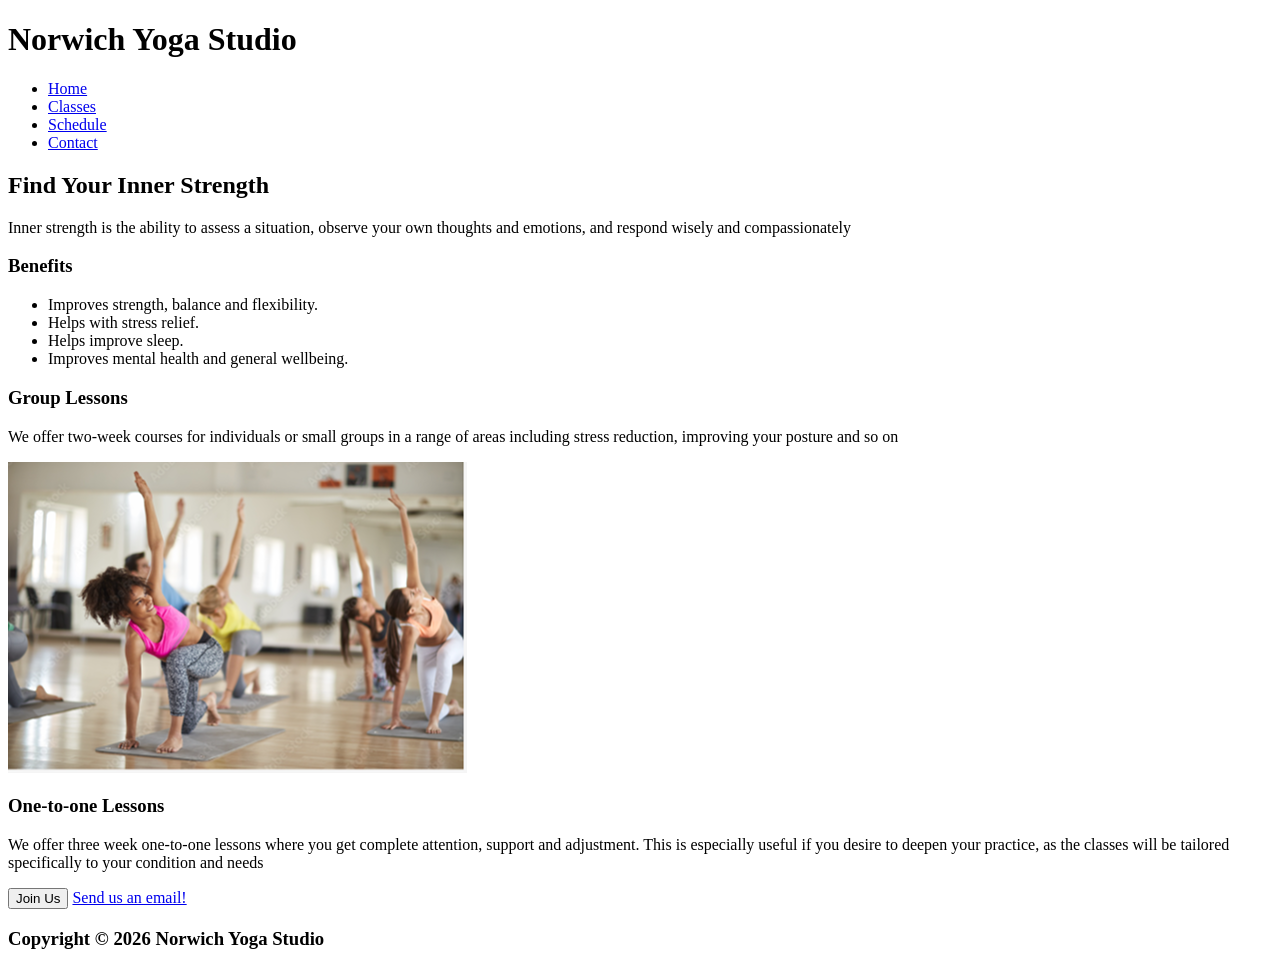
<file: week1/yoga/index.html>
<!DOCTYPE html>
<html>
    <head>
        <meta name="author" content="Jake C Ross">
        <title>Norwich Yoga Studio</title>
    </head>
    <header>
        <h1>Norwich Yoga Studio</h1>

        <nav>
            <ul>
                <li><a href="index.html">Home</a></li>
                <li><a href="Classes.html">Classes</a></li>
                <li><a href="Schedule.html">Schedule</a></li>
                <li><a href="Contact.html">Contact</a></li>
            </ul>
        </nav>
    </header>
    <main>
        <article>
            <h2>Find Your Inner Strength</h2>
            <p>Inner strength is the ability to assess a situation, observe your own thoughts and emotions, and respond wisely and compassionately</p>
        </article>
        <h3>Benefits</h3>
        <ul>
            <li>Improves strength, balance and flexibility.</li>
            <li>Helps with stress relief.</li>
            <li>Helps improve sleep.</li>
            <li>Improves mental health and general wellbeing.</li>
        </ul>
        <section>
            <article>
                <h3>Group Lessons</h3>
                <p>We offer two-week courses for individuals or small groups in a range of areas including stress reduction, improving your posture and so on</p>
                <img src="assets/group_yoga.png">
            </article>
            <article>
                <h3>One-to-one Lessons</h3>
                <p>We offer three week one-to-one lessons where you get complete attention, support and adjustment. This is especially useful if you desire to deepen your practice, as the classes will be tailored specifically to your condition and needs</p>
            </article>
        </section>
        <button>Join Us</button>
        <a href="malito:norwichyoga@yoga.com">Send us an email!</a>
    </main>
    <footer>
        <h3>Copyright © 2026 Norwich Yoga Studio</h3>
    </footer>
</html>
</file>
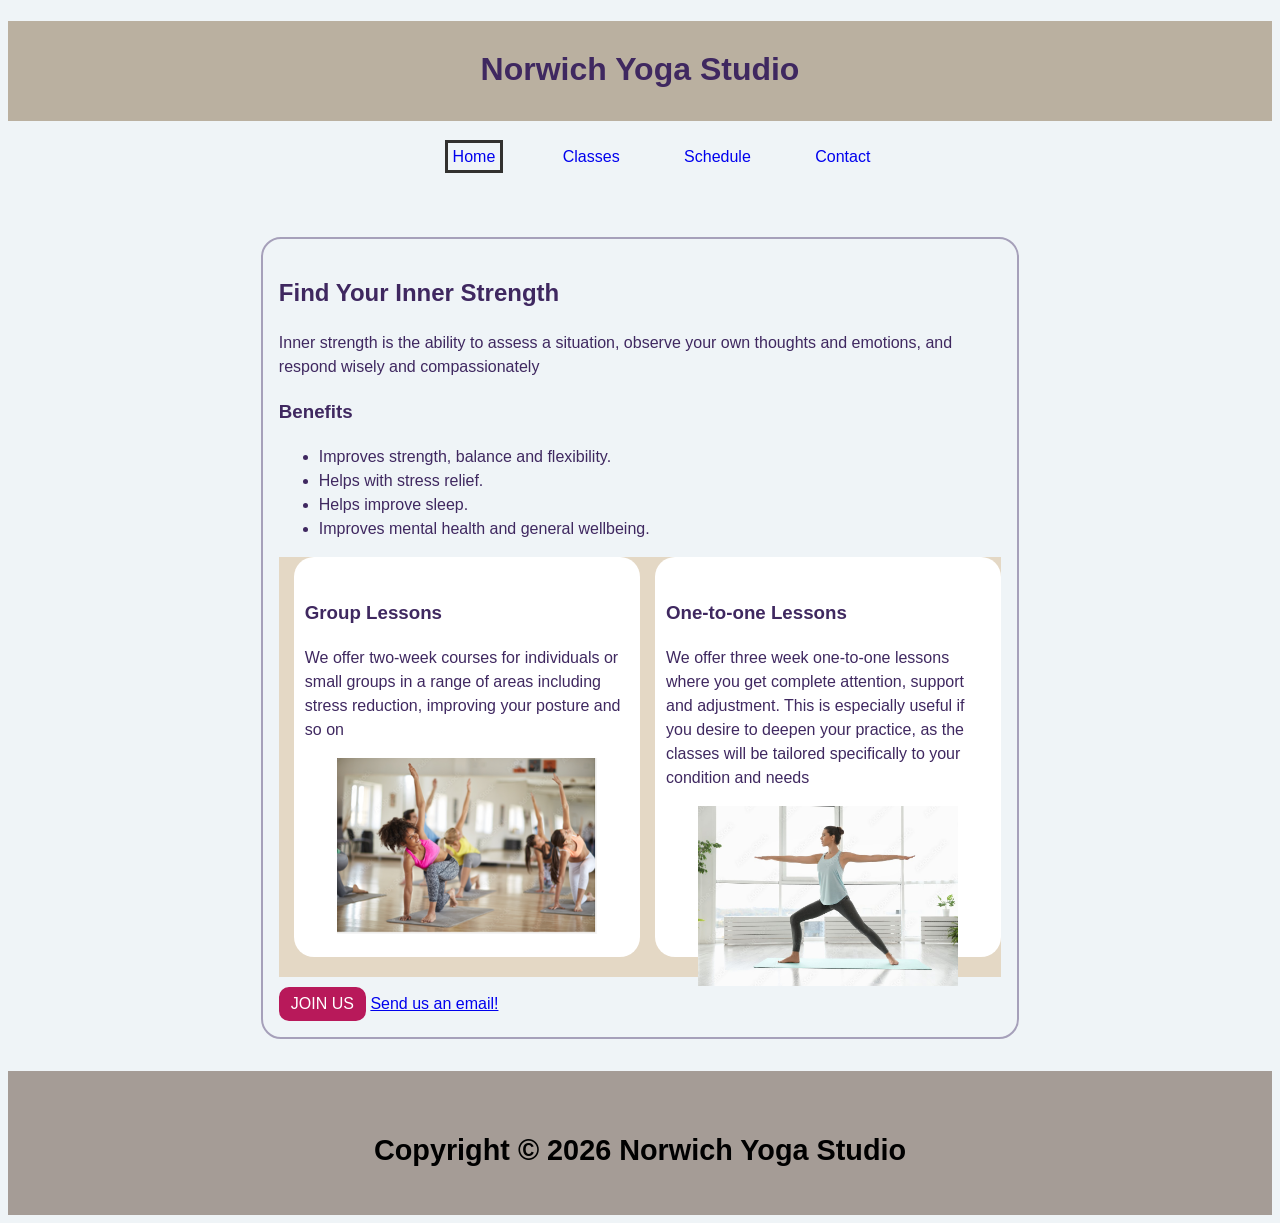
<file: week2/yoga/index.html>
<!DOCTYPE html>
<html>
    <head>
        <meta name="author" content="Jake C Ross">
        <title>Norwich Yoga Studio</title>
        <link rel="stylesheet" href="style.css">
    </head>
    <body>
        <header>
            <h1>Norwich Yoga Studio</h1>
        </header>
        <nav>
            <ul>
                <li><a href="index.html" class="active">Home</a></li>
                <li><a href="Classes.html">Classes</a></li>
                <li><a href="Schedule.html">Schedule</a></li>
                <li><a href="Contact.html">Contact</a></li>
            </ul>
        </nav>
        <main>
            <article>
                <h2>Find Your Inner Strength</h2>
                <p>Inner strength is the ability to assess a situation, observe your own thoughts and emotions, and respond wisely and compassionately</p>
            </article>
            <h3>Benefits</h3>
            <ul>
                <li>Improves strength, balance and flexibility.</li>
                <li>Helps with stress relief.</li>
                <li>Helps improve sleep.</li>
                <li>Improves mental health and general wellbeing.</li>
            </ul>
            <section>
                <article class="services">
                    <h3>Group Lessons</h3>
                    <p>We offer two-week courses for individuals or small groups in a range of areas including stress reduction, improving your posture and so on</p>
                    <img src="assets/group_yoga.png">
                </article>
                <article class="services">
                    <h3>One-to-one Lessons</h3>
                    <p>We offer three week one-to-one lessons where you get complete attention, support and adjustment. This is especially useful if you desire to deepen your practice, as the classes will be tailored specifically to your condition and needs</p>
                    <img src="assets/yoga0.jpeg">
                </article>
            </section>
            <button class="btn">Join Us</button>
            <a href="malito:norwichyoga@yoga.com" id="maillink">Send us an email!</a>
        </main>
        <footer>
            <h1>Copyright © 2026 Norwich Yoga Studio</h1>
        </footer>
    </body>
</html>
</file>
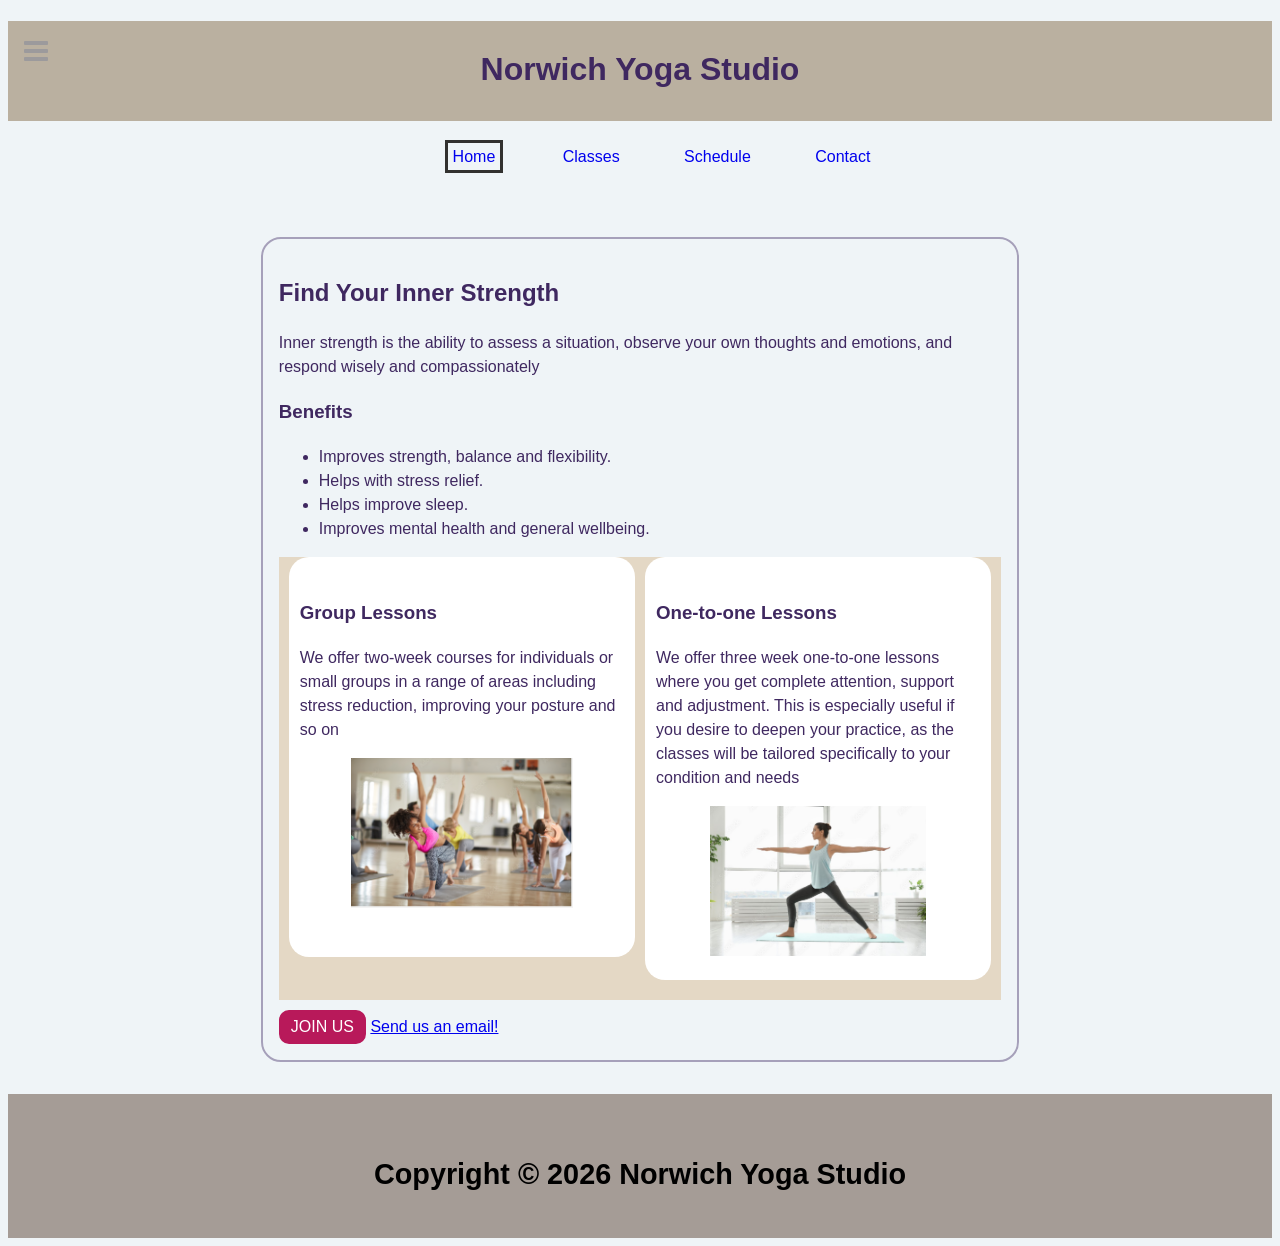
<file: week3/yoga/index.html>
<!DOCTYPE html>
<html>
    <head> <!--The head is for content that need to load first and quickly, nothing to do with layour or the header and content within it (with expections like the title) wont be seen-->
        <meta name="author" content="Jake C Ross">
        <meta name="viewport" content="width=device-width, initial-scale=1"> <!--Viewport is just to do with sizing and zoom of the page and the browser looks specifically for "viewport" for instructions on how it should be done. Whats happening here is we are making the width equal the device width and initial scale 1 is setting the page zoom to 100-->
        <title>Norwich Yoga Studio</title>
        <link rel="stylesheet" href="style.css">
        <link rel="stylesheet" href="https://cdnjs.cloudflare.com/ajax/libs/font-awesome/4.7.0/css/font-awesome.min.css"> <!--This is the stylesheet that contains what we need for the hamburger and does not overwrite or effect our style.css or anything-->
    </head>
    <body>
        <div id="wrapper"> <!--Remember that ids can only be used once and classes can be reused as many times as you want-->
            <header>
                <h1>Norwich Yoga Studio</h1>
                <a><i class="fa fa-bars" id="hamburger"></i></a>
            </header>
            <nav>
                <ul>
                    <li><a href="index.html" class="active">Home</a></li>                       <!--Notice too how if somthing is inside of a tag in my code, I will always put it indented forward under what its inside. Keep the indentation like that for readability and avoiding issus of putting the wrong content in a tag-->
                    <li><a href="Classes.html">Classes</a></li>
                    <li><a href="Schedule.html">Schedule</a></li>
                    <li><a href="Contact.html">Contact</a></li>
                </ul>
            </nav>
        </div>
        <main>
            <article>
                <h2>Find Your Inner Strength</h2>
                <p>Inner strength is the ability to assess a situation, observe your own thoughts and emotions, and respond wisely and compassionately</p>
            </article>
            <h3>Benefits</h3>
            <ul>
                <li>Improves strength, balance and flexibility.</li>  <!--Remember its written like english ul = unordered list, ol = ordered list, li = list item-->
                <li>Helps with stress relief.</li>
                <li>Helps improve sleep.</li>
                <li>Improves mental health and general wellbeing.</li>
            </ul>
            <section>
                <article class="services">
                    <h3>Group Lessons</h3>
                    <p>We offer two-week courses for individuals or small groups in a range of areas including stress reduction, improving your posture and so on</p>
                    <img src="assets/group_yoga.png">
                </article>
                <article class="services">
                    <h3>One-to-one Lessons</h3>
                    <p>We offer three week one-to-one lessons where you get complete attention, support and adjustment. This is especially useful if you desire to deepen your practice, as the classes will be tailored specifically to your condition and needs</p>
                    <img src="assets/yoga0.jpeg">
                </article>
            </section>
            <button class="btn">Join Us</button>
            <a href="malito:norwichyoga@yoga.com" id="maillink">Send us an email!</a>
        </main>
        <footer>
            <h1>Copyright © 2026 Norwich Yoga Studio</h1>
        </footer>
    </body>
</html>
</file>
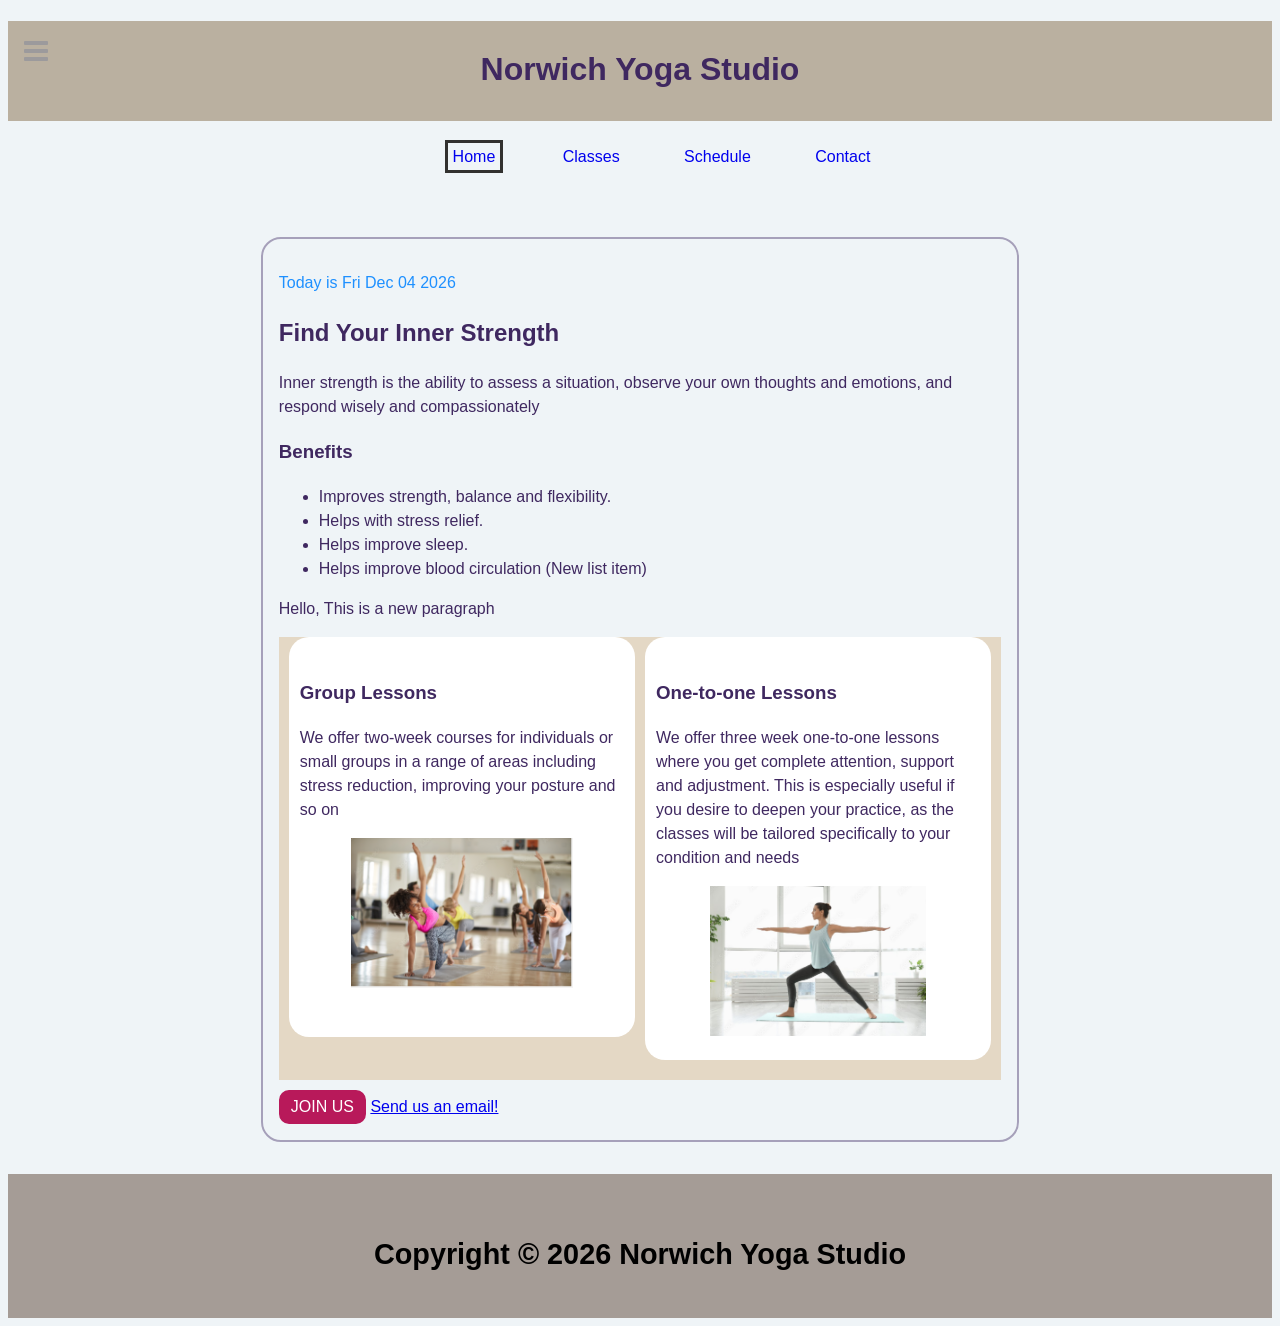
<file: week4/yoga/index.html>
<!DOCTYPE html>
<html>
    <head> <!--The head is for content that need to load first and quickly, nothing to do with layour or the header and content within it (with expections like the title) wont be seen-->
        <meta name="author" content="Jake C Ross">
        <meta name="viewport" content="width=device-width, initial-scale=1"> <!--Viewport is just to do with sizing and zoom of the page and the browser looks specifically for "viewport" for instructions on how it should be done. Whats happening here is we are making the width equal the device width and initial scale 1 is setting the page zoom to 100-->
        <title>Norwich Yoga Studio</title>
        <link rel="stylesheet" href="style.css">
        <script src="script.js" defer></script>
        <link rel="stylesheet" href="https://cdnjs.cloudflare.com/ajax/libs/font-awesome/4.7.0/css/font-awesome.min.css"> <!--This is the stylesheet that contains what we need for the hamburger and does not overwrite or effect our style.css or anything-->
    </head>
    <body>
        <div id="wrapper"> <!--Remember that ids can only be used once and classes can be reused as many times as you want-->
            <header>
                <h1>Norwich Yoga Studio</h1>
                <a><i class="fa fa-bars" id="hamburger"></i></a>
            </header>
            <nav>
                <ul>
                    <li><a href="index.html" class="active">Home</a></li>                       <!--Notice too how if somthing is inside of a tag in my code, I will always put it indented forward under what its inside. Keep the indentation like that for readability and avoiding issus of putting the wrong content in a tag-->
                    <li><a href="Classes.html">Classes</a></li>
                    <li><a href="Schedule.html">Schedule</a></li>
                    <li><a href="Contact.html">Contact</a></li>
                </ul>
            </nav>
        </div>
        <main>
            <p class="mypara"></p>
            <article>
                <h2>Find Your Inner Strength</h2>
                <p>Inner strength is the ability to assess a situation, observe your own thoughts and emotions, and respond wisely and compassionately</p>
            </article>
            <h3>Benefits</h3>
            <ul class="benefitslist">
                <li>Improves strength, balance and flexibility.</li>  <!--Remember its written like english ul = unordered list, ol = ordered list, li = list item-->
                <li>Helps with stress relief.</li>
                <li>Helps improve sleep.</li>
                <li>Improves mental health and general wellbeing.</li>
            </ul>
            <section class="mySection">
                <article class="services">
                    <h3>Group Lessons</h3>
                    <p>We offer two-week courses for individuals or small groups in a range of areas including stress reduction, improving your posture and so on</p>
                    <img src="assets/group_yoga.png">
                </article>
                <article class="services">
                    <h3>One-to-one Lessons</h3>
                    <p>We offer three week one-to-one lessons where you get complete attention, support and adjustment. This is especially useful if you desire to deepen your practice, as the classes will be tailored specifically to your condition and needs</p>
                    <img src="assets/yoga0.jpeg">
                </article>
            </section>
            <button class="btn">Join Us</button>
            <a href="malito:norwichyoga@yoga.com" id="maillink">Send us an email!</a>
        </main>
        <footer>
            <h1>Copyright © 2026 Norwich Yoga Studio</h1>
        </footer>
    </body>
</html>
</file>
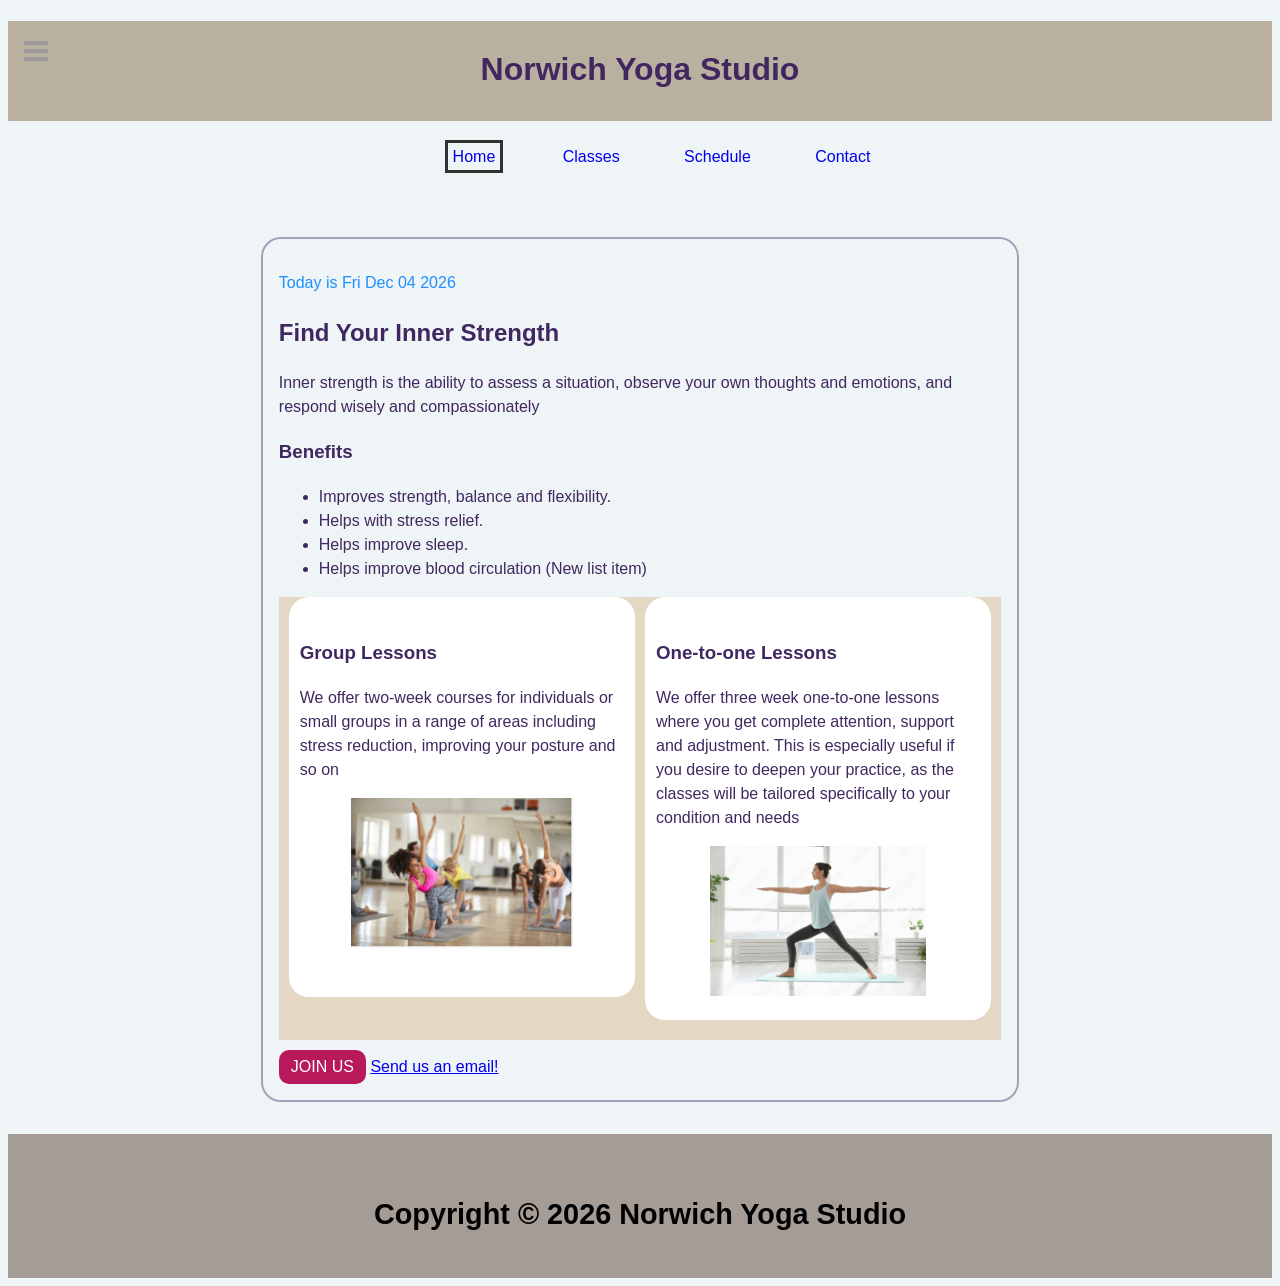
<file: week5/yoga/index.html>
<!DOCTYPE html>
<html>
    <head> <!--The head is for content that need to load first and quickly, nothing to do with layour or the header and content within it (with expections like the title) wont be seen-->
        <meta name="author" content="Jake C Ross">
        <meta name="viewport" content="width=device-width, initial-scale=1"> <!--Viewport is just to do with sizing and zoom of the page and the browser looks specifically for "viewport" for instructions on how it should be done. Whats happening here is we are making the width equal the device width and initial scale 1 is setting the page zoom to 100-->
        <title>Norwich Yoga Studio</title>
        <link rel="stylesheet" href="style.css">
        <script src="script.js" defer></script>
        <link rel="stylesheet" href="https://cdnjs.cloudflare.com/ajax/libs/font-awesome/4.7.0/css/font-awesome.min.css"> <!--This is the stylesheet that contains what we need for the hamburger and does not overwrite or effect our style.css or anything-->
    </head>
    <body>
        <div id="wrapper"> <!--Remember that ids can only be used once and classes can be reused as many times as you want-->
            <header>
                <h1>Norwich Yoga Studio</h1>
                <a><i class="fa fa-bars" id="hamburger"></i></a>
            </header>
            <nav>
                <ul class="navlist">
                    <li><a href="index.html" class="active">Home</a></li>                       <!--Notice too how if somthing is inside of a tag in my code, I will always put it indented forward under what its inside. Keep the indentation like that for readability and avoiding issus of putting the wrong content in a tag-->
                    <li><a href="Classes.html">Classes</a></li>
                    <li><a href="Schedule.html">Schedule</a></li>
                    <li><a href="Contact.html">Contact</a></li>
                </ul>
            </nav>
        </div>
        <main>
            <p class="mypara"></p>
            <article>
                <h2>Find Your Inner Strength</h2>
                <p>Inner strength is the ability to assess a situation, observe your own thoughts and emotions, and respond wisely and compassionately</p>
            </article>
            <h3>Benefits</h3>
            <ul class="benefitslist">
                <li>Improves strength, balance and flexibility.</li>  <!--Remember its written like english ul = unordered list, ol = ordered list, li = list item-->
                <li>Helps with stress relief.</li>
                <li>Helps improve sleep.</li>
                <li>Improves mental health and general wellbeing.</li>
            </ul>
            <section class="mySection">
                <article class="services">
                    <h3>Group Lessons</h3>
                    <p>We offer two-week courses for individuals or small groups in a range of areas including stress reduction, improving your posture and so on</p>
                    <img src="assets/group_yoga.png">
                </article>
                <article class="services">
                    <h3>One-to-one Lessons</h3>
                    <p>We offer three week one-to-one lessons where you get complete attention, support and adjustment. This is especially useful if you desire to deepen your practice, as the classes will be tailored specifically to your condition and needs</p>
                    <img src="assets/yoga0.jpeg">
                </article>
            </section>
            <button class="btn">Join Us</button>
            <a href="malito:norwichyoga@yoga.com" id="maillink">Send us an email!</a>
        </main>
        <footer>
            <h1>Copyright © 2026 Norwich Yoga Studio</h1>
        </footer>
    </body>
</html>
</file>
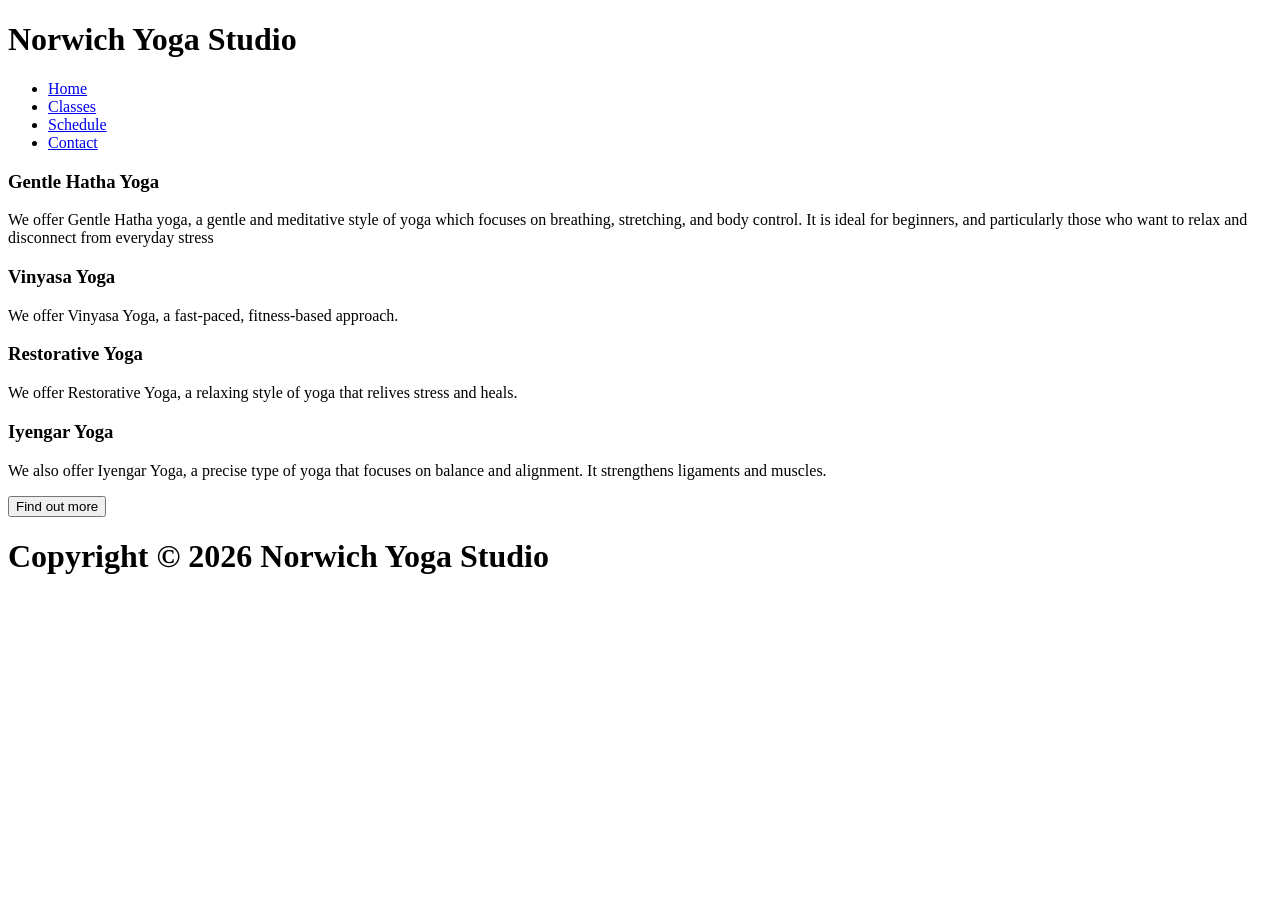
<file: week1/yoga/classes.html>
<!DOCTYPE html>
<html>
    <head>
        <meta name="author" content="Jake C Ross">
        <title>Norwich Yoga Studio: Classes</title>
    </head>
    <header>
        <h1>Norwich Yoga Studio</h1>

        <nav>
            <ul>
                <li><a href="index.html">Home</a></li>
                <li><a href="Classes.html">Classes</a></li>
                <li><a href="Schedule.html">Schedule</a></li>
                <li><a href="Contact.html">Contact</a></li>
            </ul>
        </nav>
    </header>
    <main>
        <section>
            <article>
                <h3>Gentle Hatha Yoga</h3>
                <p>We offer Gentle Hatha yoga, a gentle and meditative style of yoga which focuses on breathing, stretching, and body control. It is ideal for beginners, and particularly those who want to relax and disconnect from everyday stress</p>
            </article>
            <article>
                <h3>Vinyasa Yoga</h3>
                <p>We offer Vinyasa Yoga, a fast-paced, fitness-based approach.</p>
            </article>
            <article>
                <h3>Restorative Yoga</h3>
                <p>We offer Restorative Yoga, a relaxing style of yoga that relives stress and heals.</p>
            </article>
            <article>
                <h3>Iyengar Yoga</h3>
                <p>We also offer Iyengar Yoga, a precise type of yoga that focuses on balance and alignment. It strengthens ligaments and muscles.</p>
            </article>
            <button>Find out more</button>
        </section>
    </main>
    <footer>
        <h1>Copyright © 2026 Norwich Yoga Studio</h1>
    </footer>

</html>
</file>
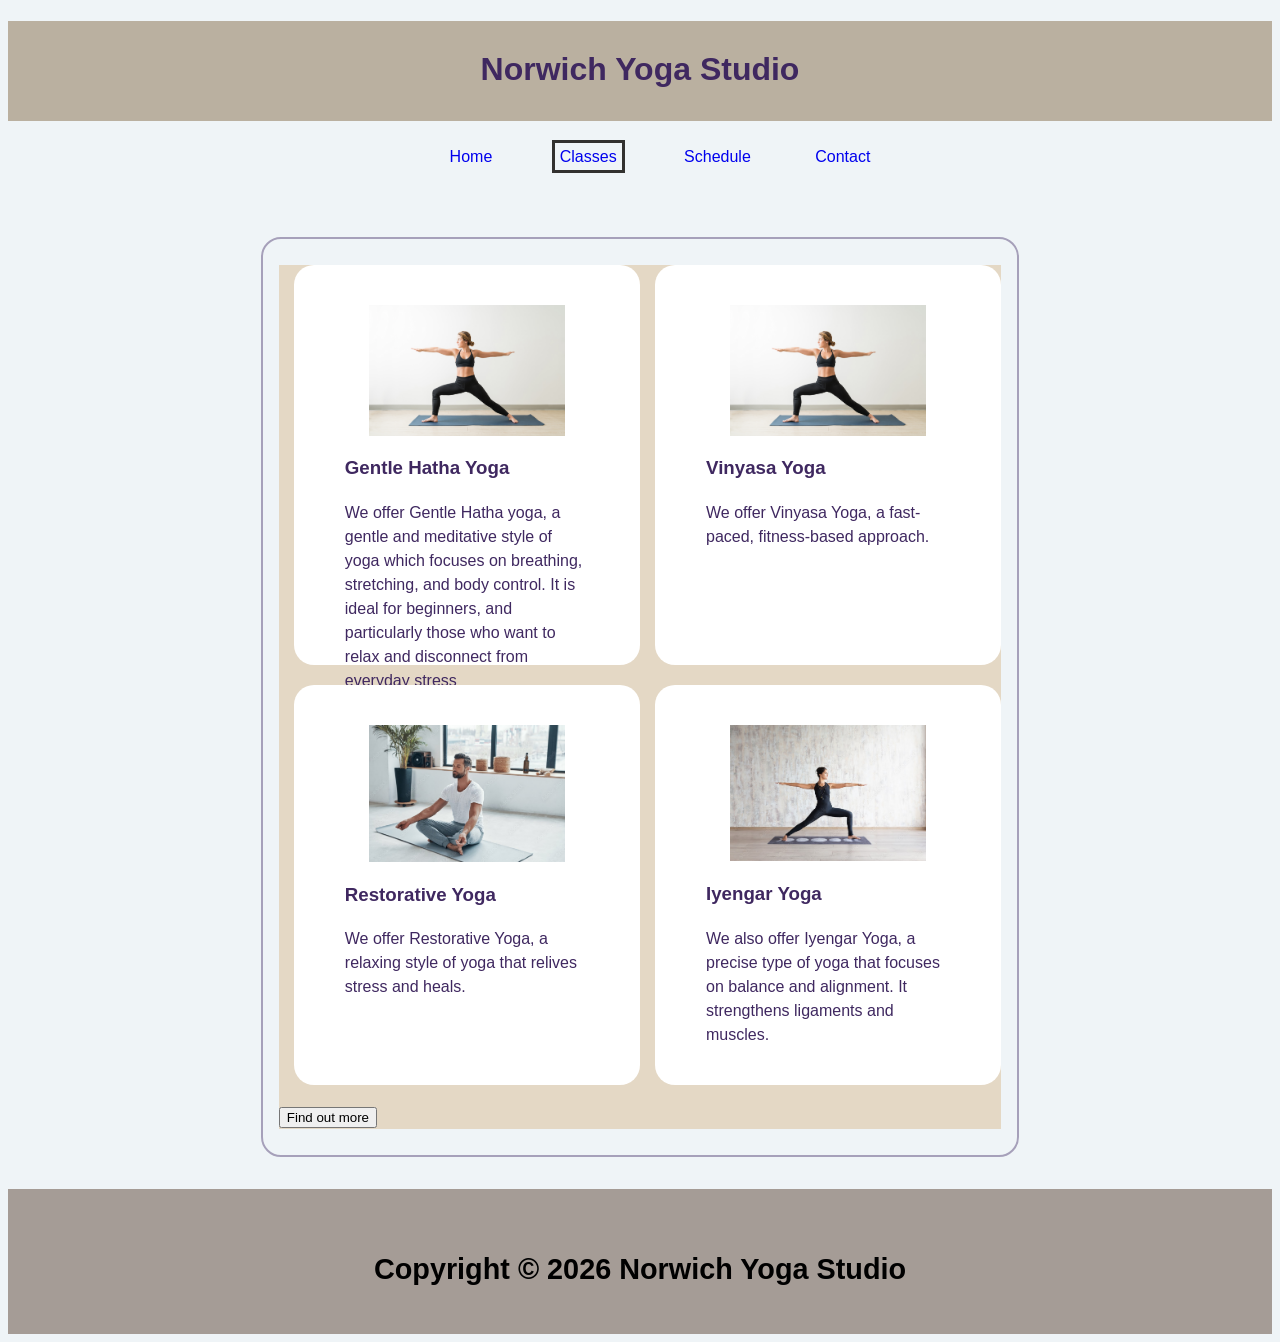
<file: week2/yoga/classes.html>
<!DOCTYPE html>
<html>
    <head>
        <meta name="author" content="Jake C Ross">
        <title>Norwich Yoga Studio: Classes</title>
        <link rel="stylesheet" href="style.css">
    </head>
    <body>
        <header>
            <h1>Norwich Yoga Studio</h1>
        </header>
        <nav>
            <ul>
                <li><a href="index.html">Home</a></li>
                <li><a href="Classes.html" class="active">Classes</a></li>
                <li><a href="Schedule.html">Schedule</a></li>
                <li><a href="Contact.html">Contact</a></li>
            </ul>
        </nav>
        <main>
            <section>
                <article class="services">
                    <figure>
                        <img src="assets/yoga1.jpeg">
                            <figcaption>
                                <h3>Gentle Hatha Yoga</h3>
                                <p>We offer Gentle Hatha yoga, a gentle and meditative style of yoga which focuses on breathing, stretching, and body control. It is ideal for beginners, and particularly those who want to relax and disconnect from everyday stress</p>
                            </figcaption>
                    </figure>
                </article>
                <article class="services">
                    <figure>
                        <img src="assets/yoga1.jpeg">
                            <figcaption>
                                <h3>Vinyasa Yoga</h3>
                                <p>We offer Vinyasa Yoga, a fast-paced, fitness-based approach.</p>
                            </figcaption>
                    </figure>
                </article>
                <article class="services">
                    <figure>
                        <img src="assets/yoga3.jpeg">
                            <figcaption>
                                <h3>Restorative Yoga</h3>
                                <p>We offer Restorative Yoga, a relaxing style of yoga that relives stress and heals.</p>
                            </figcaption> 
                    </figure>
                </article>
                <article class="services">
                    <figure>
                        <img src="assets/yoga4.jpeg">
                            <figcaption>
                                <h3>Iyengar Yoga</h3>
                                <p>We also offer Iyengar Yoga, a precise type of yoga that focuses on balance and alignment. It strengthens ligaments and muscles.</p>
                            </figcaption>
                    </figure>
                </article>
                <button>Find out more</button>  
            </section>
        </main>
        <footer>
            <h1>Copyright © 2026 Norwich Yoga Studio</h1>
        </footer>
    </body>
</html>
</file>
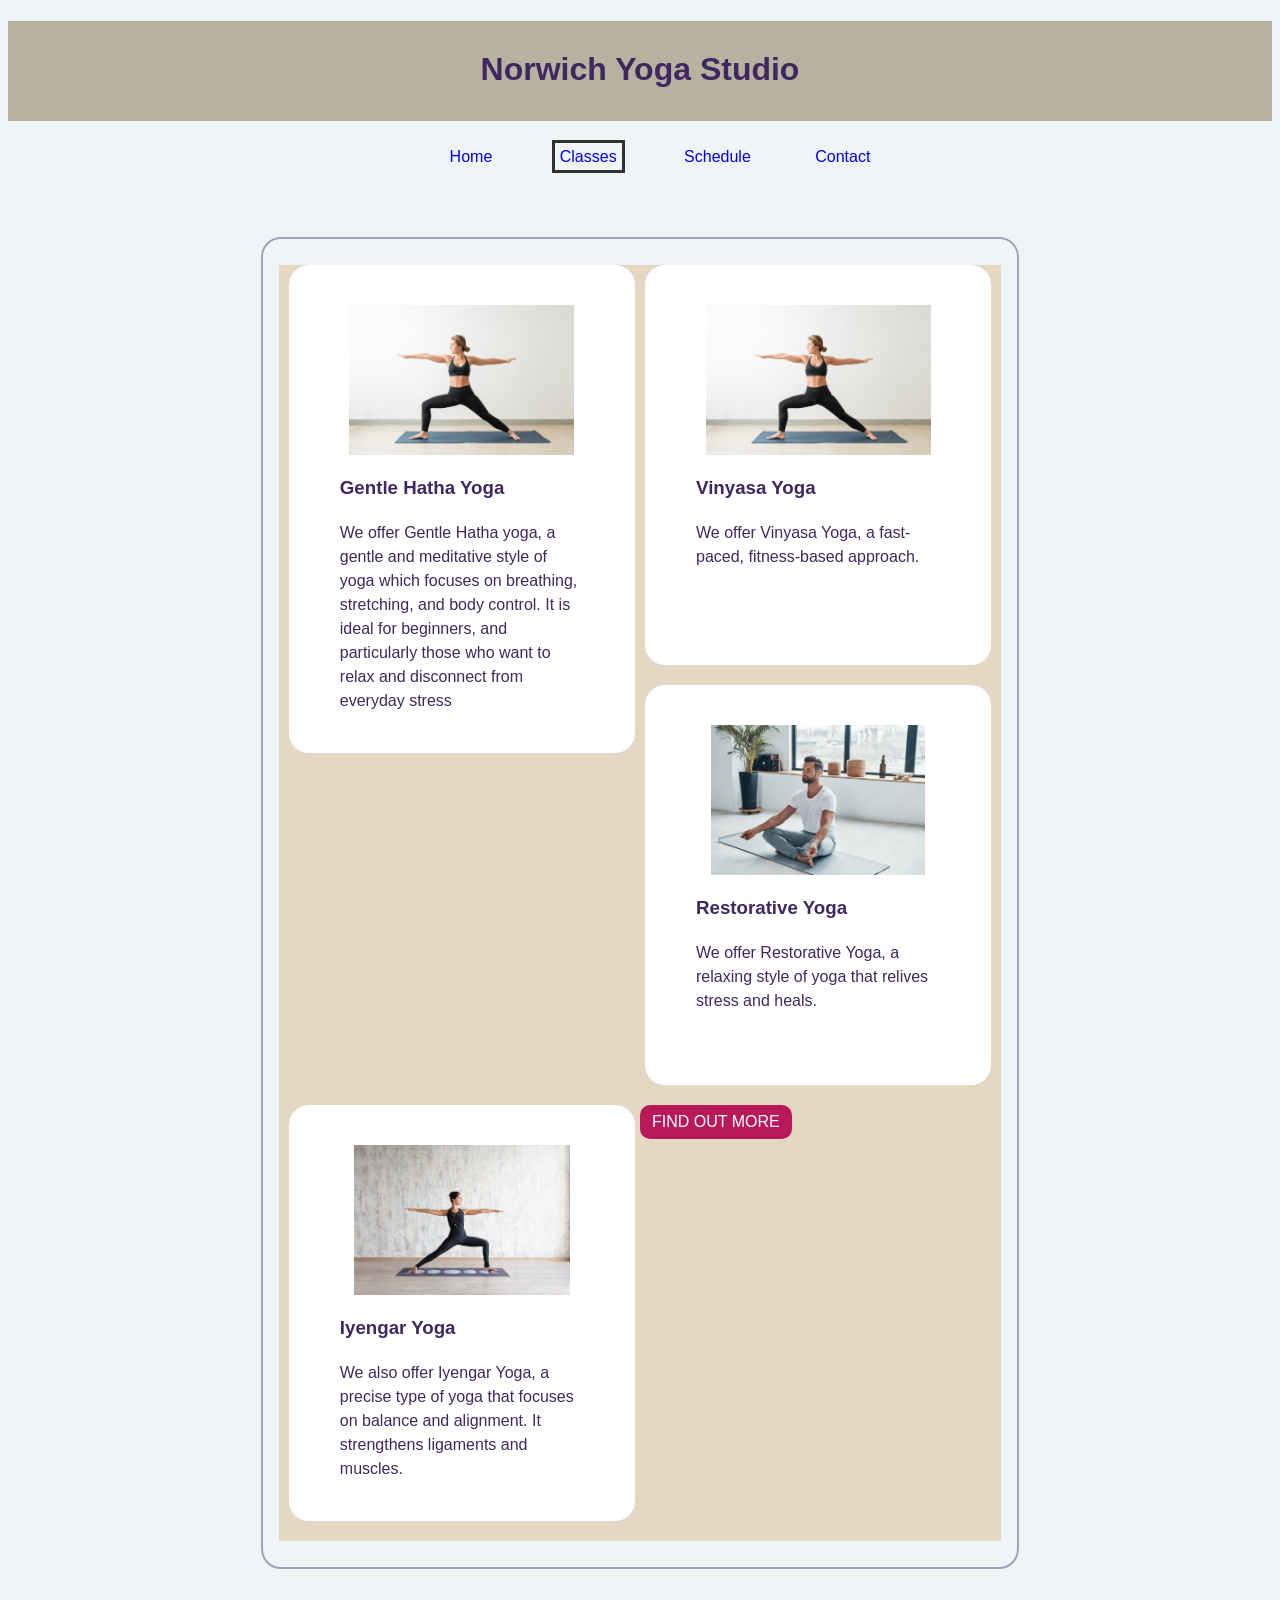
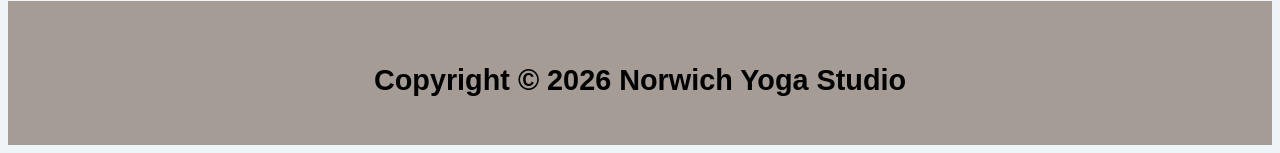
<file: week3/yoga/classes.html>
<!DOCTYPE html>
<html>
    <head>
        <meta name="author" content="Jake C Ross">
        <meta name="viewport" content="width=device-width, initial-scale=1">
        <title>Norwich Yoga Studio: Classes</title>
        <link rel="stylesheet" href="style.css">
        <link rel="stylesheet" href="https://cdnjs.cloudflare.com/ajax/libs/font-awesome/4.7.0/css/font-awesome.min.css">
    </head>
    <body>
        <div id="wrapper">
            <header>
                <h1>Norwich Yoga Studio</h1>
            </header>
            <nav>
                <ul>
                    <li><a href="index.html">Home</a></li>
                    <li><a href="Classes.html" class="active">Classes</a></li>
                    <li><a href="Schedule.html">Schedule</a></li>
                    <li><a href="Contact.html">Contact</a></li>
                </ul>
            </nav>
        </div>
        <main>
            <section>
                <article class="services">
                    <figure>
                        <img src="assets/yoga1.jpeg">
                            <figcaption>
                                <h3>Gentle Hatha Yoga</h3>
                                <p>We offer Gentle Hatha yoga, a gentle and meditative style of yoga which focuses on breathing, stretching, and body control. It is ideal for beginners, and particularly those who want to relax and disconnect from everyday stress</p>
                            </figcaption>
                    </figure>
                </article>
                <article class="services">
                    <figure>
                        <img src="assets/yoga1.jpeg">
                            <figcaption>
                                <h3>Vinyasa Yoga</h3>
                                <p>We offer Vinyasa Yoga, a fast-paced, fitness-based approach.</p>
                            </figcaption>
                    </figure>
                </article>
                <article class="services">
                    <figure>
                        <img src="assets/yoga3.jpeg">
                            <figcaption>
                                <h3>Restorative Yoga</h3>
                                <p>We offer Restorative Yoga, a relaxing style of yoga that relives stress and heals.</p>
                            </figcaption> 
                    </figure>
                </article>
                <article class="services">
                    <figure>
                        <img src="assets/yoga4.jpeg">
                            <figcaption>
                                <h3>Iyengar Yoga</h3>
                                <p>We also offer Iyengar Yoga, a precise type of yoga that focuses on balance and alignment. It strengthens ligaments and muscles.</p>
                            </figcaption>
                    </figure>
                </article>
                <button class="btn">Find out more</button>  
            </section>
        </main>
        <footer>
            <h1>Copyright © 2026 Norwich Yoga Studio</h1>
        </footer>
    </body>
</html>
</file>
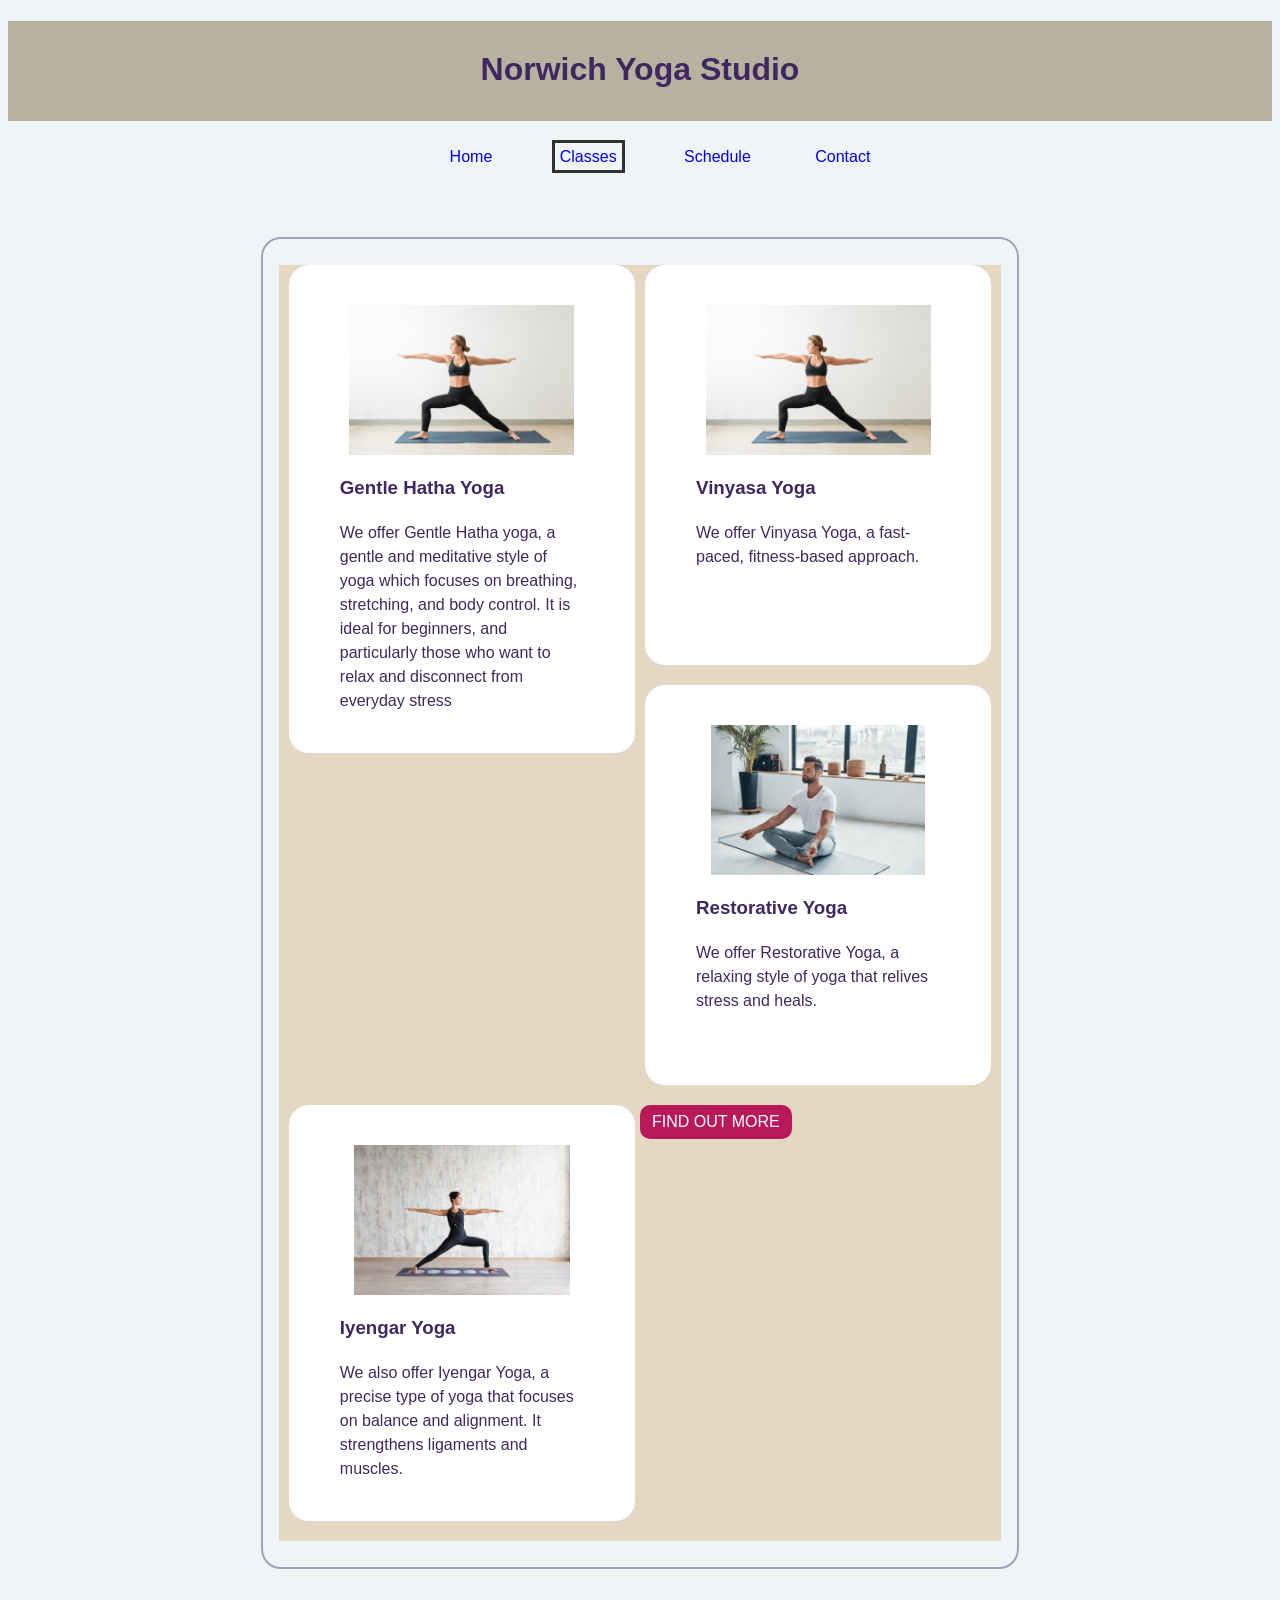
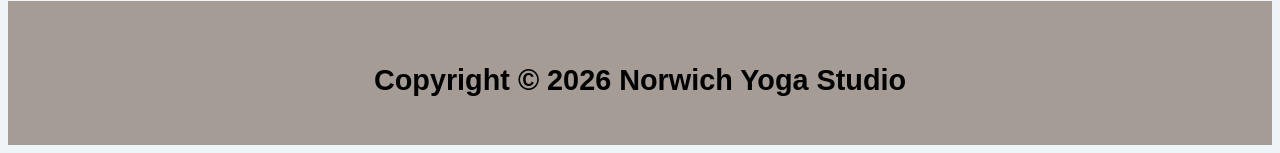
<file: week4/yoga/classes.html>
<!DOCTYPE html>
<html>
    <head>
        <meta name="author" content="Jake C Ross">
        <meta name="viewport" content="width=device-width, initial-scale=1">
        <title>Norwich Yoga Studio: Classes</title>
        <link rel="stylesheet" href="style.css">
        <script src="script.js" defer></script>
        <link rel="stylesheet" href="https://cdnjs.cloudflare.com/ajax/libs/font-awesome/4.7.0/css/font-awesome.min.css">
    </head>
    <body>
        <div id="wrapper">
            <header>
                <h1>Norwich Yoga Studio</h1>
            </header>
            <nav>
                <ul>
                    <li><a href="index.html">Home</a></li>
                    <li><a href="Classes.html" class="active">Classes</a></li>
                    <li><a href="Schedule.html">Schedule</a></li>
                    <li><a href="Contact.html">Contact</a></li>
                </ul>
            </nav>
        </div>
        <main>
            <section>
                <article class="services">
                    <figure>
                        <img src="assets/yoga1.jpeg">
                            <figcaption>
                                <h3>Gentle Hatha Yoga</h3>
                                <p>We offer Gentle Hatha yoga, a gentle and meditative style of yoga which focuses on breathing, stretching, and body control. It is ideal for beginners, and particularly those who want to relax and disconnect from everyday stress</p>
                            </figcaption>
                    </figure>
                </article>
                <article class="services">
                    <figure>
                        <img src="assets/yoga1.jpeg">
                            <figcaption>
                                <h3>Vinyasa Yoga</h3>
                                <p>We offer Vinyasa Yoga, a fast-paced, fitness-based approach.</p>
                            </figcaption>
                    </figure>
                </article>
                <article class="services">
                    <figure>
                        <img src="assets/yoga3.jpeg">
                            <figcaption>
                                <h3>Restorative Yoga</h3>
                                <p>We offer Restorative Yoga, a relaxing style of yoga that relives stress and heals.</p>
                            </figcaption> 
                    </figure>
                </article>
                <article class="services">
                    <figure>
                        <img src="assets/yoga4.jpeg">
                            <figcaption>
                                <h3>Iyengar Yoga</h3>
                                <p>We also offer Iyengar Yoga, a precise type of yoga that focuses on balance and alignment. It strengthens ligaments and muscles.</p>
                            </figcaption>
                    </figure>
                </article>
                <button class="btn">Find out more</button>  
            </section>
        </main>
        <footer>
            <h1>Copyright © 2026 Norwich Yoga Studio</h1>
        </footer>
    </body>
</html>
</file>
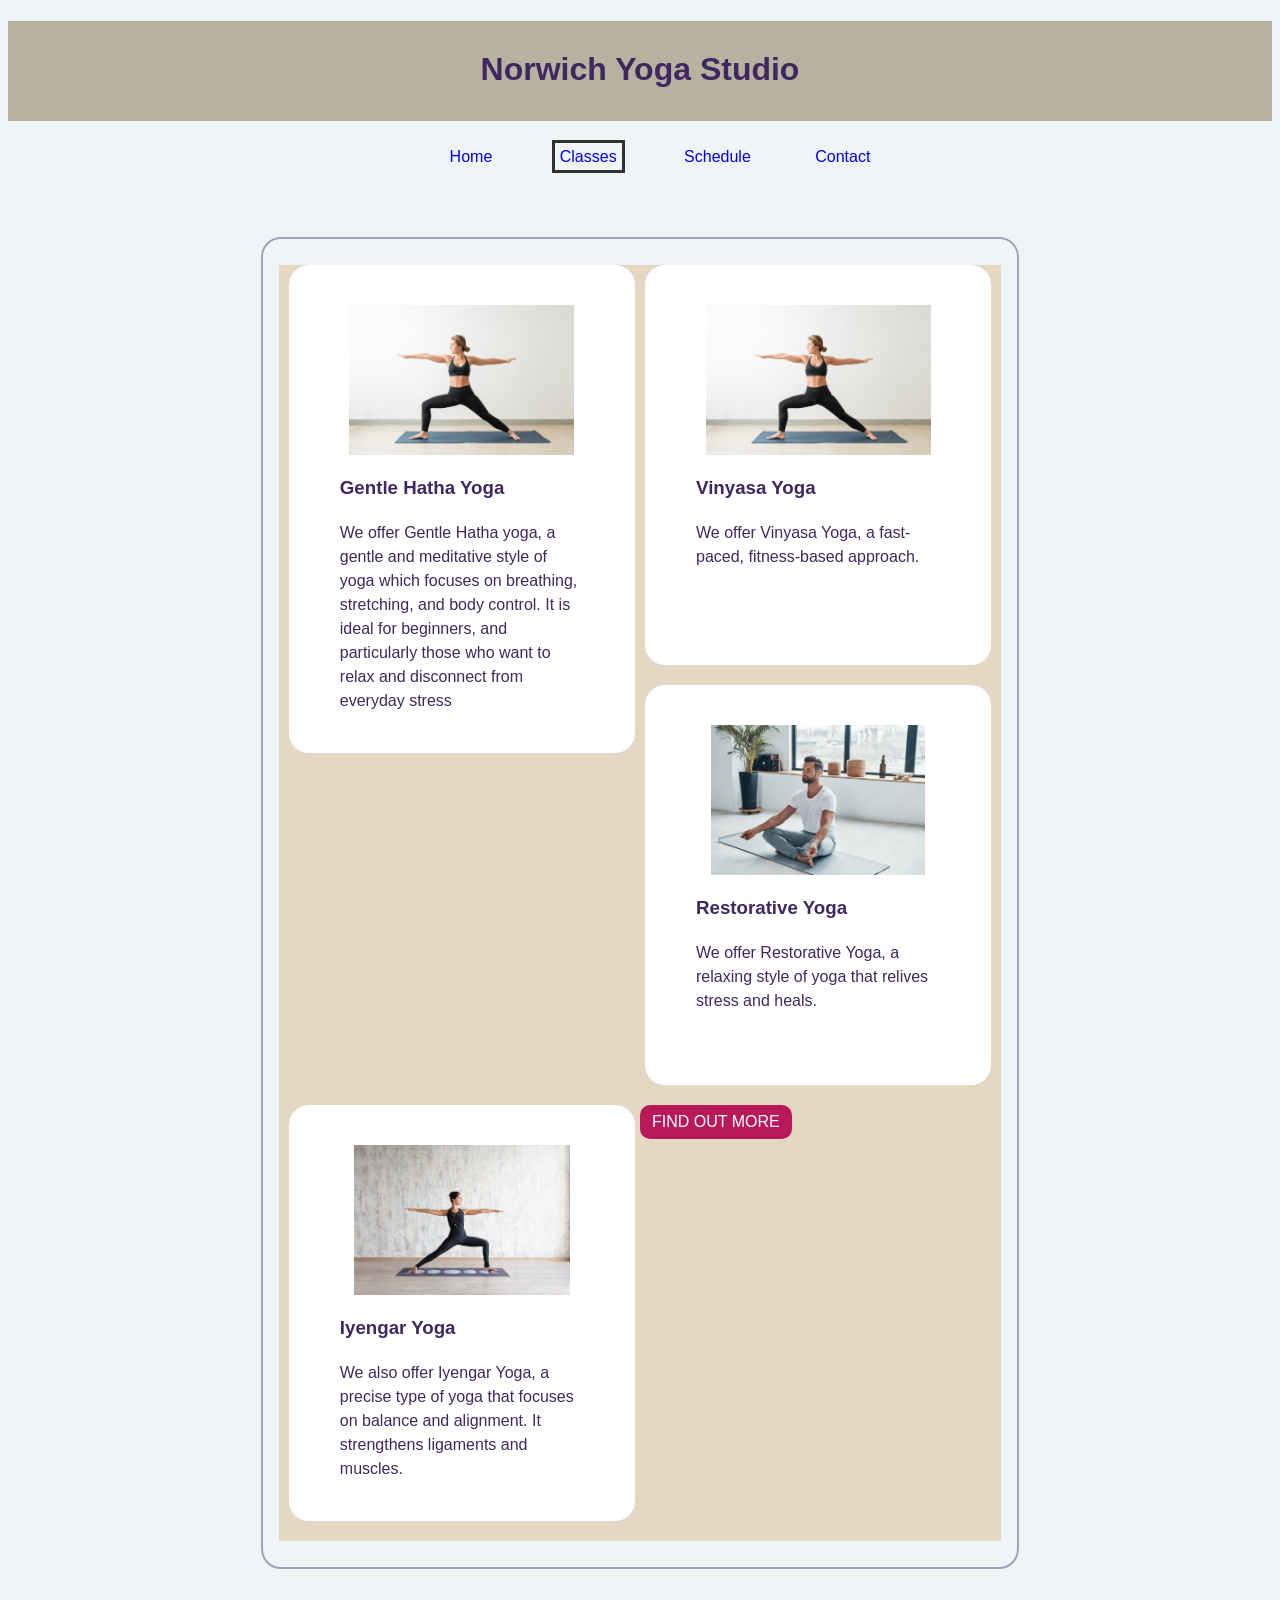
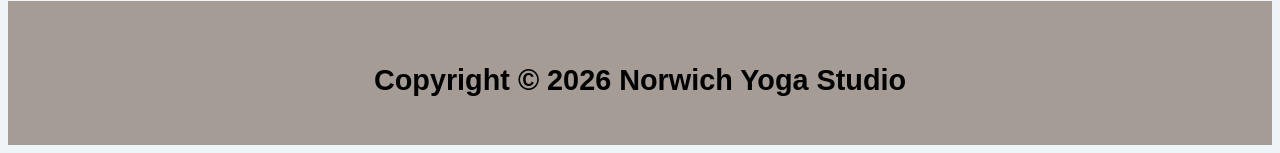
<file: week5/yoga/classes.html>
<!DOCTYPE html>
<html>
    <head>
        <meta name="author" content="Jake C Ross">
        <meta name="viewport" content="width=device-width, initial-scale=1">
        <title>Norwich Yoga Studio: Classes</title>
        <link rel="stylesheet" href="style.css">
        <script src="script.js" defer></script>
        <link rel="stylesheet" href="https://cdnjs.cloudflare.com/ajax/libs/font-awesome/4.7.0/css/font-awesome.min.css">
    </head>
    <body>
        <div id="wrapper">
            <header>
                <h1>Norwich Yoga Studio</h1>
            </header>
            <nav>
                <ul class="navlist">
                    <li><a href="index.html">Home</a></li>
                    <li><a href="Classes.html" class="active">Classes</a></li>
                    <li><a href="Schedule.html">Schedule</a></li>
                    <li><a href="Contact.html">Contact</a></li>
                </ul>
            </nav>
        </div>
        <main>
            <section>
                <article class="services">
                    <figure>
                        <img src="assets/yoga1.jpeg">
                            <figcaption>
                                <h3>Gentle Hatha Yoga</h3>
                                <p>We offer Gentle Hatha yoga, a gentle and meditative style of yoga which focuses on breathing, stretching, and body control. It is ideal for beginners, and particularly those who want to relax and disconnect from everyday stress</p>
                            </figcaption>
                    </figure>
                </article>
                <article class="services">
                    <figure>
                        <img src="assets/yoga1.jpeg">
                            <figcaption>
                                <h3>Vinyasa Yoga</h3>
                                <p>We offer Vinyasa Yoga, a fast-paced, fitness-based approach.</p>
                            </figcaption>
                    </figure>
                </article>
                <article class="services">
                    <figure>
                        <img src="assets/yoga3.jpeg">
                            <figcaption>
                                <h3>Restorative Yoga</h3>
                                <p>We offer Restorative Yoga, a relaxing style of yoga that relives stress and heals.</p>
                            </figcaption> 
                    </figure>
                </article>
                <article class="services">
                    <figure>
                        <img src="assets/yoga4.jpeg">
                            <figcaption>
                                <h3>Iyengar Yoga</h3>
                                <p>We also offer Iyengar Yoga, a precise type of yoga that focuses on balance and alignment. It strengthens ligaments and muscles.</p>
                            </figcaption>
                    </figure>
                </article>
                <button class="btn">Find out more</button>  
            </section>
        </main>
        <footer>
            <h1>Copyright © 2026 Norwich Yoga Studio</h1>
        </footer>
    </body>
</html>
</file>
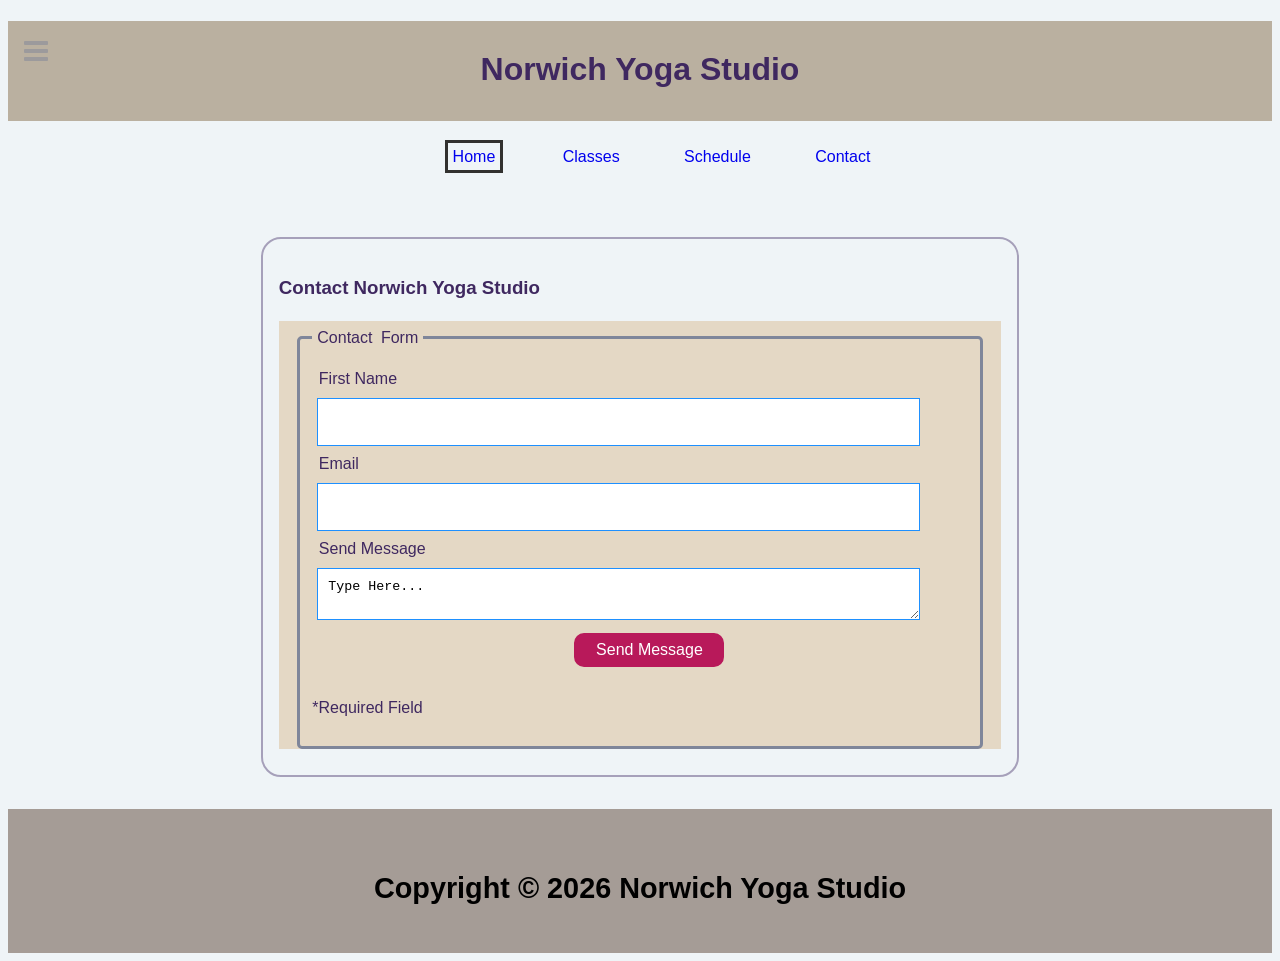
<file: week5/yoga/contact.html>
<!DOCTYPE html>
<html>
    <head> <!--The head is for content that need to load first and quickly, nothing to do with layour or the header and content within it (with expections like the title) wont be seen-->
        <meta name="author" content="Jake C Ross">
        <meta name="viewport" content="width=device-width, initial-scale=1"> <!--Viewport is just to do with sizing and zoom of the page and the browser looks specifically for "viewport" for instructions on how it should be done. Whats happening here is we are making the width equal the device width and initial scale 1 is setting the page zoom to 100-->
        <title>Norwich Yoga Studio</title>
        <link rel="stylesheet" href="style.css">
        <script src="script.js" defer></script>
        <link rel="stylesheet" href="https://cdnjs.cloudflare.com/ajax/libs/font-awesome/4.7.0/css/font-awesome.min.css"> <!--This is the stylesheet that contains what we need for the hamburger and does not overwrite or effect our style.css or anything-->
    </head>
    <body>
        <div id="wrapper"> <!--Remember that ids can only be used once and classes can be reused as many times as you want-->
            <header>
                <h1>Norwich Yoga Studio</h1>
                <a><i class="fa fa-bars" id="hamburger"></i></a>
            </header>
            <nav>
                <ul class="navlist">
                    <li><a href="index.html" class="active">Home</a></li>                       <!--Notice too how if somthing is inside of a tag in my code, I will always put it indented forward under what its inside. Keep the indentation like that for readability and avoiding issus of putting the wrong content in a tag-->
                    <li><a href="Classes.html">Classes</a></li>
                    <li><a href="Schedule.html">Schedule</a></li>
                    <li><a href="Contact.html">Contact</a></li>
                </ul>
            </nav>
        </div>
        <main>
            <h3>Contact Norwich Yoga Studio</h3>
            <section>
                <form id="contactform">
                    <fieldset id="contactfieldset">
                        <legend id="contactlegend">Contact Form</legend>
                        <label for="name">First Name</label>
                        <input type="text" id="name" name="name"><br></br>
                        <label for="email">Email</label>
                        <input type="text" id="email" name="email"><br></br>
                        <label for="message">Send Message</label>
                        <textarea id="message" name="message">Type Here...</textarea>
                        <input id="submitbutton" type="submit" value="Send Message">
                        <p class="confirmMessage">*Required Field</p>
                    </fieldset>
                </form>
            </section> 
        </main>
        <footer>
            <h1>Copyright © 2026 Norwich Yoga Studio</h1>
        </footer>
    </body>
</html>
</file>
<file: week2/yoga/style.css>
body {
    font-family: sans-serif, Arial;
    color: #3F2860;
    background-color: #EFF4F7;
    font-size: 16px;
    line-height: 1.5;
}

header {
    color: 000000;
    background-color: #bab0a0;
    text-align: center;
    height: 100px;
}

h1 {
    padding-top: 16px;
    line-height: 200%;
}

nav {
    text-align: center;
    padding: 8px;
    height: 100px;
}

nav ul {
    list-style-type: none;
}

nav ul li {
    display: inline;
    padding: 25px;
}

nav ul li a {
    text-decoration: none;
    padding: 5px;
}

a:hover {
    color: #fff;
    background-color: #7f869a;
}

a:visited {
    color: #003366;
}

main {
    margin-top: auto;
    margin-bottom: auto;
    margin-left: 20%;
    margin-right: 20%;
    padding: 16px;
    border: 2px solid #a6a0ba;
    border-radius: 20px;
}

section {
    margin-top: 10px;
    margin-bottom: 10px;
    margin-right: auto;
    background-color: #e4d8c5;
}

section::after {
    content: "";
    display: table;
    clear: both;
}

.services {
    float: left;
    width: calc(50% - 15px);
    height: 400px;
    background-color: white;
    padding-top: 24px;
    padding-bottom: 24px;
    padding-left: 11px;
    padding-right: 11px;
    margin-top: auto;
    margin-right: auto;
    margin-bottom: 20px;
    margin-left: 15px;
    border-radius: 20px;
    box-sizing: border-box;
}

.services img {
    display: block;
    margin-left: auto;
    margin-right: auto;
    width: 80%;
}

.btn {
    background-color: #B8195A;
    color: #fff;
    padding-top: 6px;
    padding-bottom: 6px;
    padding-left: 10px;
    padding-right: 10px;
    font-weight: 700px;
    font-size: 16px;
    border: 2px solid #B8195A;
    text-transform: uppercase;
    border-radius: 10px;
    cursor: pointer;
}

p:has(btn) {
    text-align: center;
}

footer {
    background-color: #a59c96;
    font-size: 0.9em;
    text-align: center;
    color: #000000;
    padding: 16px;
    margin-top: 32px;
}

.maillink {
    color: #000000;
}

a:hover .maillink {
    color: #fff;
}

.active {
    border: 3px solid #32312f;
}
</file>
<file: week3/yoga/style.css>
body {
    font-family: sans-serif, Arial;
    color: #3F2860;
    background-color: #EFF4F7;
    font-size: 16px;
    line-height: 1.5;
}

header {
    color: 000000;
    background-color: #bab0a0;
    text-align: center;
    height: 100px;
    position: relative; /*Relative doesnt actually change the position, it just means that if its referenced elsewhere then, the position that its in here will be the starting point and where it originally was cant be taken up or occupied by other elements*/
}

#hamburger { /* <---- Remember, when your using an id, you call it with a hashtag before (like here) and when your calling a class you put a dot before the name instead*/
    position: absolute;
    top: 16px;
    left: 16px;
    color: #7f869a;
    opacity: 0.5; 
    font-size: 28px;
    text-decoration: none;
}

h1 {
    padding-top: 16px; /*Remember to learn the diagram of where top/bottom/left/right etc is and learn how to write it in shorthand, majority of this is all written normally tho for readability (scroll down for an ez shorthand lesson)*/
    line-height: 200%;
}

nav {
    text-align: center;
    padding: 8px;
    height: 100px;
}

nav ul {
    list-style-type: none;
}

nav ul li {
    display: inline;
    padding: 25px;
}

nav ul li a {
    text-decoration: none;
    padding: 5px;
}

a:hover {          /*Notice how you know that this is a dynamic state for an element and css keyword because of the colon, all state customisation is the same like that*/
    color: #fff;
    background-color: #7f869a;
}

a:visited {
    color: #003366;
}

main {
    margin-top: auto;
    margin-bottom: auto;
    margin-left: 20%;
    margin-right: 20%;
    padding: 16px;
    border: 2px solid #a6a0ba;
    border-radius: 20px;
}

section {
    margin: 10px 0;
    padding: 0 5px;
    background-color: #e4d8c5;
    box-sizing: border-box;
}

section::after {
    content: "";
    display: table;
    clear: both;
}

.services {
    float: left; /*What float does is pull the class out of the normal top-to-bottom line formation everything is in and sticks it to (in this case) the left side of the container (its a bad way of making columns but just showing what they want)*/
    width: calc(50% - 10px); /*This just means that the width of content in the services class is half the width of the parent and its then taking off another 10 pixels from that*/
    min-height: 400px;
    height: auto;
    background-color: white;
    padding: 24px 11px;
    margin: 0 5px 20px 5px;
    border-radius: 20px;
    box-sizing: border-box;
}

.services img {
    display: block;
    width: 100%;
    max-width: 100%;
    height: 150px;
    object-fit: contain;
    margin: 16px auto 0;
}

.btn {
    background-color: #B8195A;
    color: #fff;
    padding-top: 6px;
    padding-bottom: 6px;
    padding-left: 10px;
    padding-right: 10px;
    font-weight: 700px;
    font-size: 16px;
    border: 2px solid #B8195A;
    text-transform: uppercase;
    border-radius: 10px;
    cursor: pointer;
}

p:has(btn) {
    text-align: center;
}

footer {
    background-color: #a59c96;
    font-size: 0.9em;
    text-align: center;
    color: #000000;
    padding: 16px;
    margin-top: 32px;
}

.maillink {
    color: #000000;
}

a:hover .maillink {
    color: #fff;
}

.active {
    border: 3px solid #32312f;
}

@media only screen and (max-width:786px) { /* <------ This is what holds all of the styling for smaller screens */
    header {
        height: 18vh;
    }

    header h1 {
        display: inline-block;
        line-height: 50%;
    }
    
    body {
        font-size: 12px
    }

    .services {
        width: 100%;
        min-height: 0;
        height: auto;
        margin: 0 0 20px 0;
        padding: 24px 11px;
        box-sizing: border-box;
    }

    nav ul li {
        display: inline-block;
        width: 70%;
        padding: 10px;
        font-size: small;
    }

    #wrapper { /* <------ This is our container (div) thats wrapped round the header and the nav bar, so this effects those */
        position: relative;
    }

    nav {
        position: absolute; /*This (unlike relative) is putting in a setting to pin the nav into a specific position, that position is what right and top are*/
        right: 10px;
        top: 20px;
    }

}
</file>
<file: week4/yoga/style.css>
body {
    font-family: sans-serif, Arial;
    color: #3F2860;
    background-color: #EFF4F7;
    font-size: 16px;
    line-height: 1.5;
}

header {
    color: 000000;
    background-color: #bab0a0;
    text-align: center;
    height: 100px;
    position: relative; /*Relative doesnt actually change the position, it just means that if its referenced elsewhere then, the position that its in here will be the starting point and where it originally was cant be taken up or occupied by other elements*/
}

#hamburger { /* <---- Remember, when your using an id, you call it with a hashtag before (like here) and when your calling a class you put a dot before the name instead*/
    position: absolute;
    top: 16px;
    left: 16px;
    color: #7f869a;
    opacity: 0.5; 
    font-size: 28px;
    text-decoration: none;
}

h1 {
    padding-top: 16px; /*Remember to learn the diagram of where top/bottom/left/right etc is and learn how to write it in shorthand, majority of this is all written normally tho for readability (scroll down for an ez shorthand lesson)*/
    line-height: 200%;
}

nav {
    text-align: center;
    padding: 8px;
    height: 100px;
}

nav ul {
    list-style-type: none;
}

nav ul li {
    display: inline;
    padding: 25px;
}

nav ul li a {
    text-decoration: none;
    padding: 5px;
}

a:hover {          /*Notice how you know that this is a dynamic state for an element and css keyword because of the colon, all state customisation is the same like that*/
    color: #fff;
    background-color: #7f869a;
}

a:visited {
    color: #003366;
}

main {
    margin-top: auto;
    margin-bottom: auto;
    margin-left: 20%;
    margin-right: 20%;
    padding: 16px;
    border: 2px solid #a6a0ba;
    border-radius: 20px;
}

section {
    margin: 10px 0;
    padding: 0 5px;
    background-color: #e4d8c5;
    box-sizing: border-box;
}

section::after {
    content: "";
    display: table;
    clear: both;
}

.services {
    float: left; /*What float does is pull the class out of the normal top-to-bottom line formation everything is in and sticks it to (in this case) the left side of the container (its a bad way of making columns but just showing what they want)*/
    width: calc(50% - 10px); /*This just means that the width of content in the services class is half the width of the parent and its then taking off another 10 pixels from that*/
    min-height: 400px;
    height: auto;
    background-color: white;
    padding: 24px 11px;
    margin: 0 5px 20px 5px;
    border-radius: 20px;
    box-sizing: border-box;
}

.services img {
    display: block;
    width: 100%;
    max-width: 100%;
    height: 150px;
    object-fit: contain;
    margin: 16px auto 0;
}

.btn {
    background-color: #B8195A;
    color: #fff;
    padding-top: 6px;
    padding-bottom: 6px;
    padding-left: 10px;
    padding-right: 10px;
    font-weight: 700px;
    font-size: 16px;
    border: 2px solid #B8195A;
    text-transform: uppercase;
    border-radius: 10px;
    cursor: pointer;
}

p:has(btn) {
    text-align: center;
}

footer {
    background-color: #a59c96;
    font-size: 0.9em;
    text-align: center;
    color: #000000;
    padding: 16px;
    margin-top: 32px;
}

.maillink {
    color: #000000;
}

a:hover .maillink {
    color: #fff;
}

.active {
    border: 3px solid #32312f;
}

.mypara {
    color: dodgerblue;
}

@media only screen and (max-width:786px) { /* <------ This is what holds all of the styling for smaller screens */
    header {
        height: 18vh;
    }

    header h1 {
        display: inline-block;
        line-height: 50%;
    }
    
    body {
        font-size: 12px
    }

    .services {
        width: 100%;
        min-height: 0;
        height: auto;
        margin: 0 0 20px 0;
        padding: 24px 11px;
        box-sizing: border-box;
    }

    nav ul li {
        display: inline-block;
        width: 70%;
        padding: 10px;
        font-size: small;
    }

    #wrapper { /* <------ This is our container (div) thats wrapped round the header and the nav bar, so this effects those */
        position: relative;
    }

    nav {
        position: absolute; /*This (unlike relative) is putting in a setting to pin the nav into a specific position, that position is what right and top are*/
        right: 10px;
        top: 20px;
    }

}
</file>
<file: week5/yoga/style.css>
body {
    font-family: sans-serif, Arial;
    color: #3F2860;
    background-color: #EFF4F7;
    font-size: 16px;
    line-height: 1.5;
}

header {
    color: 000000;
    background-color: #bab0a0;
    text-align: center;
    height: 100px;
    position: relative; /*Relative doesnt actually change the position, it just means that if its referenced elsewhere then, the position that its in here will be the starting point and where it originally was cant be taken up or occupied by other elements*/
}

#hamburger { /* <---- Remember, when your using an id, you call it with a hashtag before (like here) and when your calling a class you put a dot before the name instead*/
    position: absolute;
    top: 16px;
    left: 16px;
    color: #7f869a;
    opacity: 0.5; 
    font-size: 28px;
    text-decoration: none;
}

h1 {
    padding-top: 16px; /*Remember to learn the diagram of where top/bottom/left/right etc is and learn how to write it in shorthand, majority of this is all written normally tho for readability (scroll down for an ez shorthand lesson)*/
    line-height: 200%;
}

nav {
    text-align: center;
    padding: 8px;
    height: 100px;
}

nav ul {
    list-style-type: none;
}

nav ul li {
    display: inline;
    padding: 25px;
}

nav ul li a {
    text-decoration: none;
    padding: 5px;
}

a:hover {          /*Notice how you know that this is a dynamic state for an element and css keyword because of the colon, all state customisation is the same like that*/
    color: #fff;
    background-color: #7f869a;
}

a:visited {
    color: #003366;
}

main {
    margin-top: auto;
    margin-bottom: auto;
    margin-left: 20%;
    margin-right: 20%;
    padding: 16px;
    border: 2px solid #a6a0ba;
    border-radius: 20px;
}

section {
    margin: 10px 0;
    padding: 0 5px;
    background-color: #e4d8c5;
    box-sizing: border-box;
}

section::after {
    content: "";
    display: table;
    clear: both;
}

.services {
    float: left; /*What float does is pull the class out of the normal top-to-bottom line formation everything is in and sticks it to (in this case) the left side of the container (its a bad way of making columns but just showing what they want)*/
    width: calc(50% - 10px); /*This just means that the width of content in the services class is half the width of the parent and its then taking off another 10 pixels from that*/
    min-height: 400px;
    height: auto;
    background-color: white;
    padding: 24px 11px;
    margin: 0 5px 20px 5px;
    border-radius: 20px;
    box-sizing: border-box;
}

.services img {
    display: block;
    width: 100%;
    max-width: 100%;
    height: 150px;
    object-fit: contain;
    margin: 16px auto 0;
}

.btn {
    background-color: #B8195A;
    color: #fff;
    padding-top: 6px;
    padding-bottom: 6px;
    padding-left: 10px;
    padding-right: 10px;
    font-weight: 700px;
    font-size: 16px;
    border: 2px solid #B8195A;
    text-transform: uppercase;
    border-radius: 10px;
    cursor: pointer;
}

p:has(btn) {
    text-align: center;
}

footer {
    background-color: #a59c96;
    font-size: 0.9em;
    text-align: center;
    color: #000000;
    padding: 16px;
    margin-top: 32px;
}

.maillink {
    color: #000000;
}

a:hover .maillink {
    color: #fff;
}

.active {
    border: 3px solid #32312f;
}

.mypara {
    color: dodgerblue;
}

#contactform {
    display: flex;

}

form {
    display: flex;
}

fieldset {
    display: flex;
    flex-wrap: wrap;
    margin: auto;
    width: 92%;
    border: 3px solid #7f869a;
    border-radius: 5px;
}

legend {
    padding: 5px;
    font-size: medium;
    word-spacing: 4px;
}

input[type="text"],
textarea {
    display: block;
    width: 92%;
    padding: 10px;
    margin: 0 5px;
    border: 1px solid dodgerblue;
    box-sizing: border-box;
}

label {
    display: block;
    width: 100%;
    margin: 1%;
}

#submitbutton {
    background-color: #B8195A;
    color: #fff;
    margin: 2% 40%;
    padding: 6px 10px;
    font-weight: 700px;
    font-size: 16px;
    border: 2px solid #B8195A;
    min-width: 150px;
    border-radius: 10px;
    cursor: pointer;
}



@media only screen and (max-width: 786px) { /* <------ This is what holds all of the styling for smaller screens */
    .navlist {
        height: 0;
        overflow: hidden;
    }

    .shownav {
        height: 300px;
    }

    header {
        height: 18vh;
    }

    header h1 {
        display: inline-block;
        line-height: 50%;
    }
    
    body {
        font-size: 12px
    }

    .services {
        width: 100%;
        min-height: 0;
        height: auto;
        margin: 0 0 20px 0;
        padding: 24px 11px;
        box-sizing: border-box;
    }

    nav ul li {
        display: inline-block;
        width: 70%;
        padding: 10px;
        font-size: small;
    }

    #wrapper { /* <------ This is our container (div) thats wrapped round the header and the nav bar, so this effects those */
        position: relative;
    }

    nav {
        position: absolute; /*This (unlike relative) is putting in a setting to pin the nav into a specific position, that position is what right and top are*/
        right: 10px;
        top: 20px;
    }

    .shownav {
        height: 300px;
    }

}
</file>
